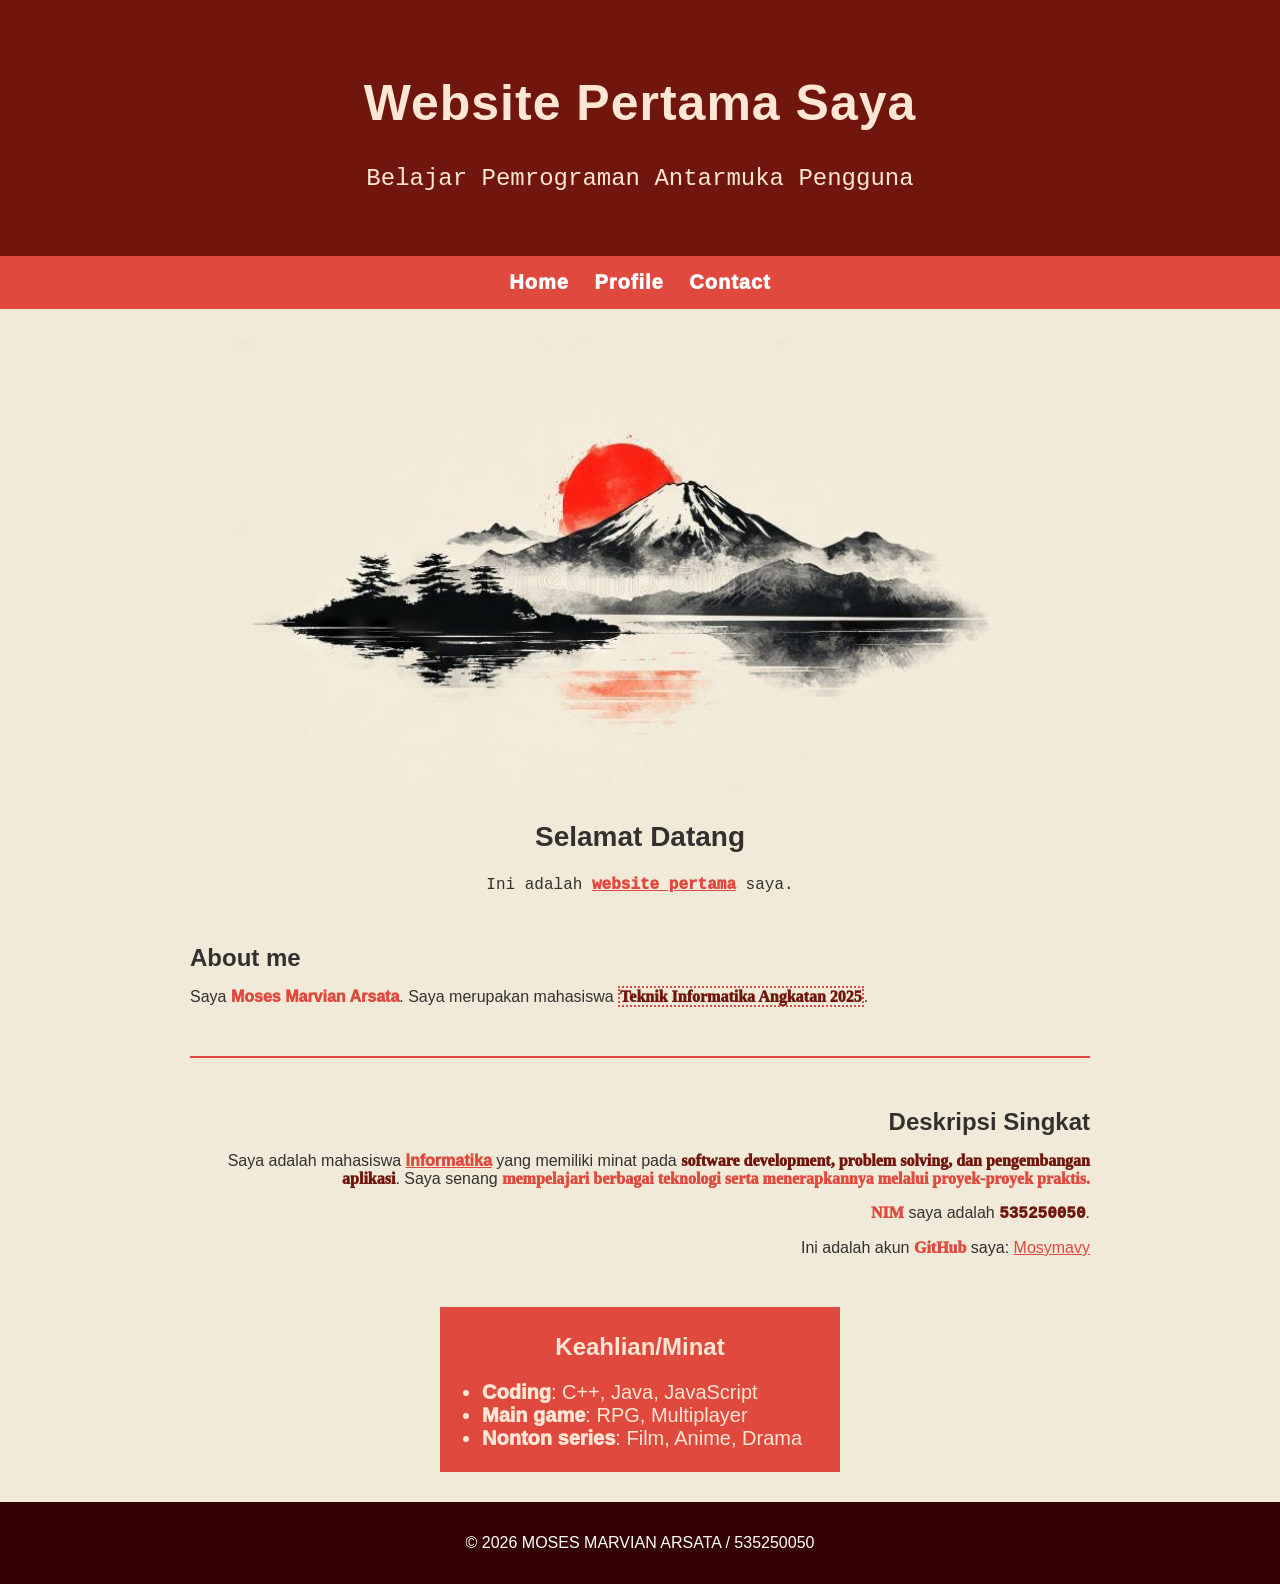
<file: pertemuan-01/index.html>
<!--Moses Marvian Arsata / 535250050-->
<!DOCTYPE html> <!--Versi HTML yang digunakan-->

<html lang="id"> <!--Pembukaan HTML dan bahasa yang digunakan dalam HTML-->

<head> <!--Bagian kepala pada HTML-->
    <meta charset="UTF-8"> <!--Sistem Character Encoding yang digunakan pada HTML-->
    <meta name="viewport" content="width=device-width, initial-scale=1.0"> <!--Mengatur dimensi pada HTML di device berbeda-->
    <title>Profil Mahasiswa</title> <!--Judul pada page HTML-->
    <link rel="stylesheet" href="style.css"> <!--Penghubung ke file CSS-->
</head>

<body> <!--Bagian tubuh pada HTML, berisi rangkaian isi HTML-->
    <header> <!--Bagian header yang merupakan bagian paling atas pada page HTML-->
        <h1>Website Pertama Saya</h1> <!--Teks H1 pada heading-->
        <p>Belajar Pemrograman Antarmuka Pengguna</p> <!--Teks paragraph pada HTML-->
    </header>

    <nav> <!--Bagian navigation yang merupakan bagian dibawah header yang berisi tombol navigasi-->
        <a href="#">Home</a> <!--Tombol navigasi-->
        <a href="#">Profile</a> <!--Tombol navigasi-->
        <a href="#">Contact</a> <!--Tombol navigasi-->
    </nav>

    <article> <!--Bagian article yang merupakan isi utama pada file HTML-->
        <div id="img1"> <!--Container untuk bagian image-->
            <img src="image.jpg" width="90%" alt="Gambar pemandangan"> <!--Bagian yang menunjukkan image-->
        </div>

        <div class="welcome"> <!--Container untuk bagian tulisan selamat datang-->
            <h2>Selamat Datang</h2> <!--Teks H2 pada bagian welcome-->
            <p>Ini adalah <span class="highlight">website pertama</span> saya.</p> <!--Teks paragraph pada bagian welcome-->
        </div>

        <div id="about"> <!--Container untuk bagian about me-->
            <h3>About me</h3> <!--Teks H3 pada bagian about-->
            <p>Saya <span class="highlight1">Moses Marvian Arsata</span>. Saya merupakan mahasiswa <span class="highlight2">Teknik Informatika Angkatan 2025</span>.</p> <!--Teks paragraph pada bagian about-->
        </div>

        <hr color="#e0493e"> <!--Horizontal line sebagai pemisah antara about dan description-->

        <div id="description"> <!--Container untuk bagian deskripsi pribadi-->
            <h3>Deskripsi Singkat</h3> <!--Teks H3 pada bagian description-->
            <p>Saya adalah mahasiswa <span class="highlight1">Informatika</span> yang memiliki minat pada <span class="highlight2">software development, problem solving, dan pengembangan aplikasi</span>. Saya senang <span class="highlight3">mempelajari berbagai teknologi serta menerapkannya melalui proyek-proyek praktis.</span></p> <!--Teks paragraph dengan beberapa penggunaan class pada span untuk highlight teks pada bagian description-->
            <p><span class="highlight3">NIM</span> saya adalah <span class="highlightnim">535250050</span>.</p> <!--Teks paragraph dengan beberapa penggunaan class pada span untuk highlight teks pada bagian description-->
            <p>Ini adalah akun <span class="highlight3">GitHub</span> saya: <a href="https://github.com/MosyMavy" target="_blank">Mosymavy</a></p> <!--Teks paragraph dengan beberapa penggunaan class pada span untuk highlight teks pada bagian description, dan juga terdiri dari a (hyperlink) yang digunakan untuk redirect ke link GitHub, dengan _blank akan membuka page baru-->
        </div>

        <div id="skill"> <!--Container untuk bagian keahlian/minat-->
            <h3>Keahlian/Minat</h3> <!--Teks H3 pada bagian skill-->
            <ul> <!--Inisialisasi unordered list pada bagian skill-->
                <li><span class="highlight">Coding</span>: C++, Java, JavaScript</li> <!--List 1 pada unordered list dengan penggunaan class pada span untuk highlight pada bagian skill-->
                <li><span class="highlight">Main game</span>: RPG, Multiplayer</li> <!--List 2 pada unordered list dengan penggunaan class pada span untuk highlight pada bagian skill-->
                <li><span class="highlight">Nonton series</span>: Film, Anime, Drama</li> <!--List 3 pada unordered list dengan penggunaan class pada span untuk highlight pada bagian skill-->
            </ul>
        </div>
    </article>

    <footer> <!--Bagian footer yang berisi bagian paling bawah pada page HTML, yang merupakan isi copyright-->
        <p>&copy; 2026 MOSES MARVIAN ARSATA / 535250050</p> <!--Teks paragraph yang berisi hak cipta, dengan &copy; merupakan simbol copyright-->
    </footer>
</body>

</html>
</file>
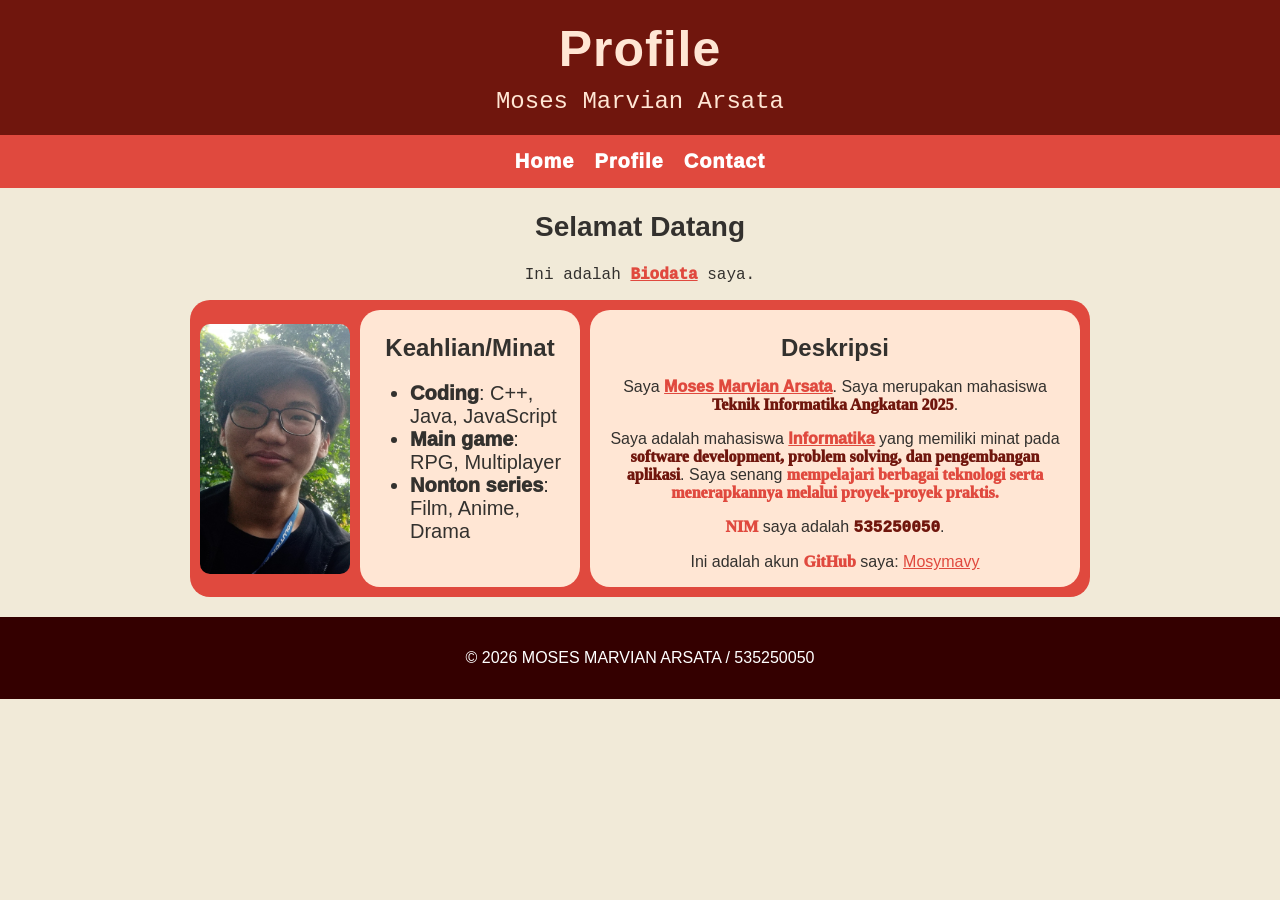
<file: pertemuan-04/index.html>
<!--Moses Marvian Arsata / 535250050-->
<!DOCTYPE html> <!--Versi HTML yang digunakan-->

<html lang="id"> <!--Pembukaan HTML dan bahasa yang digunakan dalam HTML-->

<head> <!--Bagian kepala pada HTML-->
    <meta charset="UTF-8"> <!--Sistem Character Encoding yang digunakan pada HTML-->
    <meta name="viewport" content="width=device-width, initial-scale=1.0"> <!--Mengatur dimensi pada HTML di device berbeda-->
    <title>Profil Mahasiswa</title> <!--Judul pada page HTML-->
    <link rel="stylesheet" href="style.css"> <!--Penghubung ke file CSS-->
</head>

<body> <!--Bagian tubuh pada HTML, berisi rangkaian isi HTML-->
    <header> <!--Bagian header yang merupakan bagian paling atas pada page HTML-->
        <h1>Profile</h1> <!--Teks H1 pada heading-->
        <p>Moses Marvian Arsata</p> <!--Teks paragraph pada HTML-->
    </header>

    <nav> <!--Bagian navigation yang merupakan bagian dibawah header yang berisi tombol navigasi-->
        <a href="#">Home</a> <!--Tombol navigasi-->
        <a href="#">Profile</a> <!--Tombol navigasi-->
        <a href="#">Contact</a> <!--Tombol navigasi-->
    </nav>

    <article> <!--Bagian article yang merupakan isi utama pada file HTML-->
        <div class="welcome"> <!--Container untuk bagian tulisan selamat datang-->
            <h2>Selamat Datang</h2> <!--Teks H2 pada bagian welcome-->
            <p>Ini adalah <span class="highlight">Biodata</span> saya.</p> <!--Teks paragraph pada bagian welcome-->
        </div>

        <div class="biodata">
            <img src="image.jpg" alt="gambar diri">
            <div id="skills">
                <h3>Keahlian/Minat</h3>
                <ul> <!--Inisialisasi unordered list pada bagian skill-->
                    <li><span class="highlight">Coding</span>: C++, Java, JavaScript</li> <!--List 1 pada unordered list dengan penggunaan class pada span untuk highlight pada bagian skill-->
                    <li><span class="highlight">Main game</span>: RPG, Multiplayer</li> <!--List 2 pada unordered list dengan penggunaan class pada span untuk highlight pada bagian skill-->
                    <li><span class="highlight">Nonton series</span>: Film, Anime, Drama</li> <!--List 3 pada unordered list dengan penggunaan class pada span untuk highlight pada bagian skill-->
                </ul>
            </div>
            <div id="deskripsi">
                <h3>Deskripsi</h3>
                <p>Saya <span class="highlight1">Moses Marvian Arsata</span>. Saya merupakan mahasiswa <span class="highlight2">Teknik Informatika Angkatan 2025</span>.</p> <!--Teks paragraph pada bagian about-->
                <p>Saya adalah mahasiswa <span class="highlight1">Informatika</span> yang memiliki minat pada <span class="highlight2">software development, problem solving, dan pengembangan aplikasi</span>. Saya senang <span class="highlight3">mempelajari berbagai teknologi serta menerapkannya melalui proyek-proyek praktis.</span></p> <!--Teks paragraph dengan beberapa penggunaan class pada span untuk highlight teks pada bagian description-->
                <p><span class="highlight3">NIM</span> saya adalah <span class="highlightnim">535250050</span>.</p> <!--Teks paragraph dengan beberapa penggunaan class pada span untuk highlight teks pada bagian description-->
                <p>Ini adalah akun <span class="highlight3">GitHub</span> saya: <a href="https://github.com/MosyMavy" target="_blank">Mosymavy</a></p> <!--Teks paragraph dengan beberapa penggunaan class pada span untuk highlight teks pada bagian description, dan juga terdiri dari a (hyperlink) yang digunakan untuk redirect ke link GitHub, dengan _blank akan membuka page baru-->
            </div>
        </div>
    </article>

    <footer> <!--Bagian footer yang berisi bagian paling bawah pada page HTML, yang merupakan isi copyright-->
        <p>&copy; 2026 MOSES MARVIAN ARSATA / 535250050</p> <!--Teks paragraph yang berisi hak cipta, dengan &copy; merupakan simbol copyright-->
    </footer>
</body>

</html>
</file>
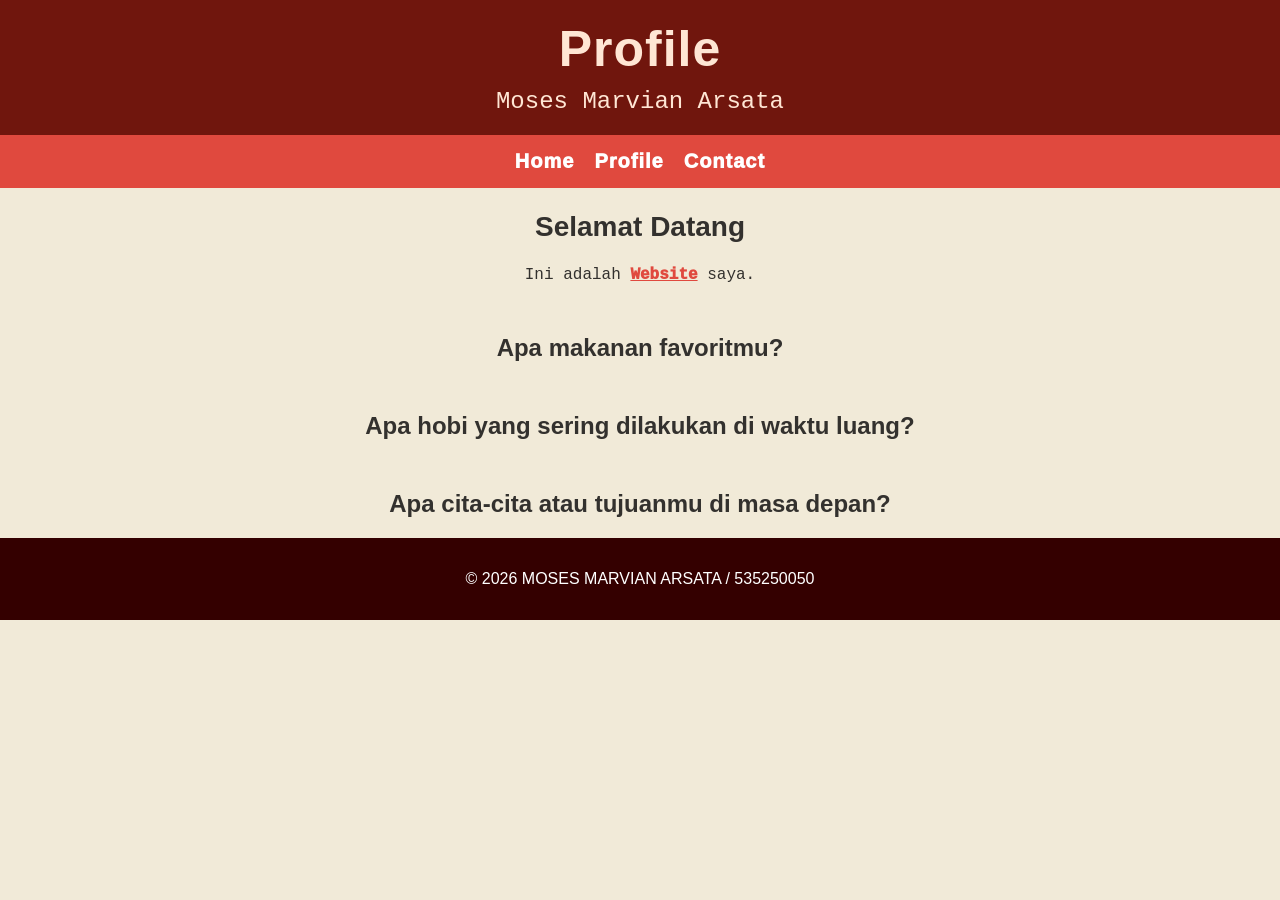
<file: pertemuan-05/index.html>
<!--Moses Marvian Arsata / 535250050-->
<!DOCTYPE html> <!--Versi HTML yang digunakan-->

<html lang="id"> <!--Pembukaan HTML dan bahasa yang digunakan dalam HTML-->

<head> <!--Bagian kepala pada HTML-->
    <meta charset="UTF-8"> <!--Sistem Character Encoding yang digunakan pada HTML-->
    <meta name="viewport" content="width=device-width, initial-scale=1.0"> <!--Mengatur dimensi pada HTML di device berbeda-->
    <title>Profil Mahasiswa</title> <!--Judul pada page HTML-->
    <link rel="stylesheet" href="style.css"> <!--Penghubung ke file CSS-->
    <script src="https://code.jquery.com/jquery-3.7.1.min.js"></script>
    <script src="script.js"></script>
</head>

<body> <!--Bagian tubuh pada HTML, berisi rangkaian isi HTML-->
    <header> <!--Bagian header yang merupakan bagian paling atas pada page HTML-->
        <h1>Profile</h1> <!--Teks H1 pada heading-->
        <p>Moses Marvian Arsata</p> <!--Teks paragraph pada HTML-->
    </header>

    <nav> <!--Bagian navigation yang merupakan bagian dibawah header yang berisi tombol navigasi-->
        <a href="#">Home</a> <!--Tombol navigasi-->
        <a href="#">Profile</a> <!--Tombol navigasi-->
        <a href="#">Contact</a> <!--Tombol navigasi-->
    </nav>

    <article> <!--Bagian article yang merupakan isi utama pada file HTML-->
        <div class="welcome"> <!--Container untuk bagian tulisan selamat datang-->
            <h2>Selamat Datang</h2> <!--Teks H2 pada bagian welcome-->
            <p>Ini adalah <span class="highlight">Website</span> saya.</p> <!--Teks paragraph pada bagian welcome-->
        </div>

        <div class="fcontainer">
            <div class="item">
                <h3 class="question">Apa makanan favoritmu?</h3>
                <div class="answer">Makanan favorit saya adalah nasi goreng karena sederhana, enak, dan cocok dimakan kapan saja.</div>
            </div>
            <div class="item">
                <h3 class="question">Apa hobi yang sering dilakukan di waktu luang?</h3>
                <div class="answer">Saya suka bermain game, mendengarkan musik, dan menonton film atau video.</div>
            </div>
            <div class="item">
                <h3 class="question">Apa cita-cita atau tujuanmu di masa depan?</h3>
                <div class="answer">Saya ingin mengembangkan kemampuan di bidang teknologi dan membuat sesuatu yang dapat digunakan atau dinikmati oleh banyak orang.</div>
            </div>
        </div>
    </article>

    <footer> <!--Bagian footer yang berisi bagian paling bawah pada page HTML, yang merupakan isi copyright-->
        <p>&copy; 2026 MOSES MARVIAN ARSATA / 535250050</p> <!--Teks paragraph yang berisi hak cipta, dengan &copy; merupakan simbol copyright-->
    </footer>
</body>

</html>
</file>
<file: pertemuan-01/style.css>
/* Moses Marvian Arsata / 535250050 */

/* Body mengatur style utama pada HTML */
body {
    margin: 0;
    font-family: Tahoma, sans-serif;
    background: #f1ead8;
    color: #33312e;
}
/* Margin menjadi 0, font tahoma, background berwarna putih, dan warna text hitam */

/* Style h2 secara universal */
h2 {
    font-size: 28px;
}
/* Font size 28px */

/* Style h3 secara universal */
h3 {
    margin-bottom: 15px;
    font-size: 24px;
}
/* Margin bawah h3 15px, dan font size 24px */

/* Style p (paragraph) secara universal */
p {
    font-size: 16px;
}
/* Font size 16px */

/* Style pada bagian header secara universal */
header {
    padding: 40px;
    font-size: 20px;
    text-align: center;
    background: #70160d;
    color: #ffe6d4;
}
/* Background warna merah tua, padding 40px, font size 20px, isi menengah, dan warna text putih */

/* Style h1 pada bagian header */
header h1 {
    font-size: 50px;
    font-family: 'Trebuchet MS', sans-serif;
    letter-spacing: 1px;
}
/* Font Trebuchet MS, spacing letter 1px, dan font size 50px */

/* Style p (paragraph) pada bagian header */
header p {
    font-size: 24px;
    font-family: 'Courier New', monospace;
}
/* Font size 24px, dan font Courier New */

/* Style pada bagian nav (navigation) secara universal */
nav {
    padding: 15px;
    font-size: 20px;
    text-align: center;
    background: #e0493e;
}
/* Background warna merah muda, isi menengah, font size 20px, dan padding 15px */

/* Style a (hyperlink) pada bagian nav secara universal */
nav a {
    padding: 10px;
    font-weight: 1000;
    text-decoration: none;
    letter-spacing: 1px;
    color: #ffffff;
}
/* Padding 10px, ukuran tebal teks 1000, tidak ada text decoration (menghilangkan garis bawah pada a (hyperlink), letter spacing 1px, dan warna text putih */

/* Style pada bagian article secara universal */
article {
    margin: auto;
    padding: 30px;
    max-width: 900px;
    text-align: center;
}
/* Margin auto, padding 30px, lebar max 900px, dan isi menengah */

/* Style p (paragraph) pada class welcome */
.welcome p {
    font-family: 'Courier New', monospace;
    font-weight: 500;
}
/* Font Courier New, dan ukuran tebal teks 500 */

/* Style p (paragraph) ketika span dengan class highlight pada class welcome */
.welcome p span.highlight {
    font-weight: 1000;
    text-decoration: underline;
    color: #e0493e;
}
/* Ukuran tebal teks 1000, text underline, dan text warna merah muda */

/* Style pada id img1 secara universal */
#img1 {
    text-align: center;
}
/* isi menengah */

/* Style pada id about secara universal */
#about {
    margin-top: 50px;
    margin-bottom: 50px;
    text-align: left;
}
/* margin atas 50px, margin bawah 50px, dan isi rata kiri */

/* Style p (paragraph) ketika span dengan class highlight1 pada id about */
#about p span.highlight1 {
    font-weight: 1000;
    text-decoration: wavy;
    color: #e0493e;
}
/* Ukuran tebal teks 1000, text decoration wavy, dan warna text merah muda */

/* Style p (paragraph) ketika span dengan class highlight2 pada id about */
#about p span.highlight2 {
    font-weight: 1000;
    font-family: 'Georgia', serif;
    color: #70160d;
    border-style: dotted;
    border-width: 2px;
    border-color: #e0493e;
}
/* Ukuran tebal teks 1000, font Georgia, warna teks merah tua, border berbentuk titik, tebal border 2px, dan warna border merah muda */

/* Style pada id description secara universal */
#description {
    margin-top: 50px;
    margin-bottom: 50px;
    text-align: right;
}
/* Margin atas 50px, margin bawah 50px, dan isi rata kanan */

/* Style p (paragraph) ketika span dengan class highlight1 pada id description */
#description p span.highlight1 {
    text-decoration: underline;
    font-weight: 1000;
    color: #e0493e;
}
/* Text underline, ukuran tebal teks 1000, dan warna teks merah muda */

/* Style p (paragraph) ketika span dengan class highlight2 pada id description */
#description p span.highlight2 {
    font-weight: 1000;
    font-family: 'Georgia', serif;
    color: #70160d;
}
/* Ukuran tebal teks 1000, font Georgia, dan warna teks merah tua */

/* Style p (paragraph) ketika span dengan class highlight3 pada id description */
#description p span.highlight3 {
    font-weight: 1000;
    font-family: 'Georgia', serif;
    text-decoration: dashed;
    color: #e0493e;
}
/* Ukuran tebal teks 1000, font Georgia, text decoration dashed, dan warna teks merah muda */

/* Style p (paragraph) ketika span dengan class highlightnim pada id description */
#description p span.highlightnim {
    font-family: 'Courier New', monospace;
    font-weight: 1000;
    color: #70160d;
}
/* Font Courier New, ukuran tebal teks 1000, dan warna teks merah tua */

/* Style p (paragraph) ketika ada bagian a (hyperlink) pada id description */
#description p a {
    color: #e0493e;
}
/* Warna teks merah muda */

/* Style pada id skill secara universal */
#skill {
    margin-left: 250px;
    margin-right: 250px;
    max-width: 400px;
    text-align: center;
    color: #ffe6d4;
    background: #e0493e;
    border-style: solid;
    border-width: 2px;
    border-color: #e0493e;
}
/* Margin kiri 250px, margin kanan 250px, lebar max 400px, isi menengah, warna teks putih, warna background merah muda, border berbentuk garis solid, tebal border 2px, dan warna border merah muda */

/* Style ul (unordered list) pada id skill */
#skill ul {
    text-align: left;
    font-size: 20px;
}
/* isi rata kiri, font size 20px */

/* Style ul (unordered list) ketika ada bagian span dengan class highlight pada id skill */
#skill ul span.highlight {
    font-weight: 1000;
}
/* Ukuran tebal teks 1000 */

/* Style pada bagian footer secara universal */
footer {
    padding: 16px;
    font-size: 18px;
    font-family: Verdana, sans-serif;
    text-align: center;
    background: #340000;
    color: #ffffff;
}
/* Padding 16px, font size 18px, font Verdana, isi menengah, background hitam kemerahan, dan warna teks putih */
</file>
<file: pertemuan-04/style.css>
/* Moses Marvian Arsata / 535250050 */

/* Body mengatur style utama pada HTML */
body {
    margin: 0;
    font-family: Tahoma, sans-serif;
    background: #f1ead8;
    color: #33312e;
}

/* Style h2 secara universal */
h2 {
    font-size: 28px;
}

/* Style h3 secara universal */
h3 {
    margin-bottom: 15px;
    font-size: 24px;
}

/* Style p (paragraph) secara universal */
p {
    font-size: 16px;
}

/* Style pada bagian header secara universal */
header {
    padding: 10px;
    font-size: 20px;
    text-align: center;
    background: #70160d;
    color: #ffe6d4;
}

/* Style h1 pada bagian header */
header h1 {
    margin: 10px;
    font-size: 50px;
    font-family: 'Trebuchet MS', sans-serif;
    letter-spacing: 1px;
}

/* Style p (paragraph) pada bagian header */
header p {
    margin: 10px;
    font-size: 24px;
    font-family: 'Courier New', monospace;
}

/* Style pada bagian nav (navigation) secara universal */
nav {
    display: flex;
    justify-content: center;
    padding: 5px;
    font-size: 20px;
    text-align: center;
    background: #e0493e;
}

/* Style a (hyperlink) pada bagian nav secara universal */
nav a {
    padding: 10px;
    font-weight: 1000;
    text-decoration: none;
    letter-spacing: 1px;
    color: #ffffff;
}

/* Style pada bagian article secara universal */
article {
    margin: auto;
    padding: 0 50px;
    max-width: 900px;
    text-align: center;
    margin-bottom: 20px;
}

/* Style p (paragraph) pada class welcome */
.welcome p {
    font-family: 'Courier New', monospace;
    font-weight: 500;
}

/* Style p (paragraph) ketika span dengan class highlight pada class welcome */
.welcome p span.highlight {
    font-weight: 1000;
    text-decoration: underline;
    color: #e0493e;
}

/* Style id biodata */
.biodata {
    display: grid;
    margin: auto;
    padding: 10px;
    gap: 10px;
    border-radius: 20px;
    background-color: #e0493e;
    grid-template-columns: 150px 220px auto;
    align-items: center;
}

/* Style div id biodata */
.biodata div {
    padding: 0 10px;
    border-radius: 20px;
    background-color: #ffe6d4;
    height: 100%;
}

/* Style div p span id biodata */
.biodata div p span.highlight1 {
    font-weight: 1000;
    text-decoration: underline;
    color: #e0493e;
}

/* Style div p span id biodata */
.biodata div p span.highlight2 {
    font-weight: 1000;
    font-family: 'Georgia', serif;
    color: #70160d;
}

/* Style div p span id biodata */
.biodata div p span.highlight3 {
    font-weight: 1000;
    font-family: 'Georgia', serif;
    text-decoration: dashed;
    color: #e0493e;
}

/* Style div p span id biodata */
.biodata div p span.highlightnim {
    font-family: 'Courier New', monospace;
    font-weight: 1000;
    color: #70160d;
}

/* Style div p a id biodata */
.biodata div p a {
    color: #e0493e;
}

/* Style div ul id biodata */
.biodata div ul {
    text-align: left;
    font-size: 20px;
}

/* Style div ul span id biodata */
.biodata div ul span.highlight {
    font-weight: 1000;
}

/* Style image */
img {
    border-radius: 10px;
    width: 150px;
}

/* Style pada bagian footer secara universal */
footer {
    padding: 16px;
    font-family: Verdana, sans-serif;
    text-align: center;
    background: #340000;
    color: #ffffff;
}
/* Padding 16px, font Verdana, isi menengah, background hitam kemerahan, dan warna teks putih */

/* layout di 768px */
@media (max-width: 768px) {
    header h1 {
        font-size: 40px;
    }

    header p {
        font-size: 24px;
    }

    .biodata {
        grid-template-columns: 150px auto;
        align-items: center;
        max-width: 420px;
    }

    .biodata div#deskripsi {
        grid-column-start: 1;
        grid-column-end: 3;
    }
}

/* layout di 480px */
@media (max-width: 480px) {
    h2 {
        font-size: 22px;
    }

    header h1 {
        font-size: 30px;
    }

    header p {
        font-size: 16px;
    }

    nav {
        flex-direction: column;
        padding: 0px;
        font-size: 16px;
    }

    article {
        max-width: 90%
    }

    .welcome p {
        font-size: 12px;
    }

    .welcome p span.highlight {
        font-size: 12px;
    }

    .biodata {
        justify-items: center;
        grid-template-columns: auto;
        grid-template-rows: 250px auto auto;
        align-items: center;
        max-width: 360px;
    }

    
    .biodata div#deskripsi {
        grid-column-start: 1;
        grid-column-end: 1;
    }

    footer {
        font-size: 12px;
    }

    footer p {
        font-size: 12px;
    }
}
</file>
<file: pertemuan-05/style.css>
/* Moses Marvian Arsata / 535250050 */

/* Body mengatur style utama pada HTML */
body {
    margin: 0;
    font-family: Tahoma, sans-serif;
    background: #f1ead8;
    color: #33312e;
}

/* Style h2 secara universal */
h2 {
    font-size: 28px;
}

/* Style h3 secara universal */
h3 {
    margin-bottom: 15px;
    font-size: 24px;
}

/* Style p (paragraph) secara universal */
p {
    font-size: 16px;
}

/* Style pada bagian header secara universal */
header {
    padding: 10px;
    font-size: 20px;
    text-align: center;
    background: #70160d;
    color: #ffe6d4;
}

/* Style h1 pada bagian header */
header h1 {
    margin: 10px;
    font-size: 50px;
    font-family: 'Trebuchet MS', sans-serif;
    letter-spacing: 1px;
}

/* Style p (paragraph) pada bagian header */
header p {
    margin: 10px;
    font-size: 24px;
    font-family: 'Courier New', monospace;
}

/* Style pada bagian nav (navigation) secara universal */
nav {
    display: flex;
    justify-content: center;
    padding: 5px;
    font-size: 20px;
    text-align: center;
    background: #e0493e;
}

/* Style a (hyperlink) pada bagian nav secara universal */
nav a {
    padding: 10px;
    font-weight: 1000;
    text-decoration: none;
    letter-spacing: 1px;
    color: #ffffff;
}

/* Style pada bagian article secara universal */
article {
    margin: auto;
    padding: 0 50px;
    max-width: 900px;
    text-align: center;
    margin-bottom: 20px;
}

/* Style p (paragraph) pada class welcome */
.welcome p {
    font-family: 'Courier New', monospace;
    font-weight: 500;
}

/* Style p (paragraph) ketika span dengan class highlight pada class welcome */
.welcome p span.highlight {
    font-weight: 1000;
    text-decoration: underline;
    color: #e0493e;
}

.answer {
    display: none;
    padding: 10px 0;
}

.question {
    cursor: pointer;
    margin: 50px 0 0 0;
}

/* Style pada bagian footer secara universal */
footer {
    padding: 16px;
    font-family: Verdana, sans-serif;
    text-align: center;
    background: #340000;
    color: #ffffff;
}
/* Padding 16px, font Verdana, isi menengah, background hitam kemerahan, dan warna teks putih */

/* layout di 768px */
@media (max-width: 768px) {
    header h1 {
        font-size: 40px;
    }

    header p {
        font-size: 24px;
    }

    .biodata {
        grid-template-columns: 150px auto;
        align-items: center;
        max-width: 420px;
    }

    .biodata div#deskripsi {
        grid-column-start: 1;
        grid-column-end: 3;
    }
}

/* layout di 480px */
@media (max-width: 480px) {
    h2 {
        font-size: 22px;
    }

    header h1 {
        font-size: 30px;
    }

    header p {
        font-size: 16px;
    }

    nav {
        flex-direction: column;
        padding: 0px;
        font-size: 16px;
    }

    article {
        max-width: 90%
    }

    .welcome p {
        font-size: 12px;
    }

    .welcome p span.highlight {
        font-size: 12px;
    }

    .biodata {
        justify-items: center;
        grid-template-columns: auto;
        grid-template-rows: 250px auto auto;
        align-items: center;
        max-width: 360px;
    }

    
    .biodata div#deskripsi {
        grid-column-start: 1;
        grid-column-end: 1;
    }

    footer {
        font-size: 12px;
    }

    footer p {
        font-size: 12px;
    }
}
</file>
